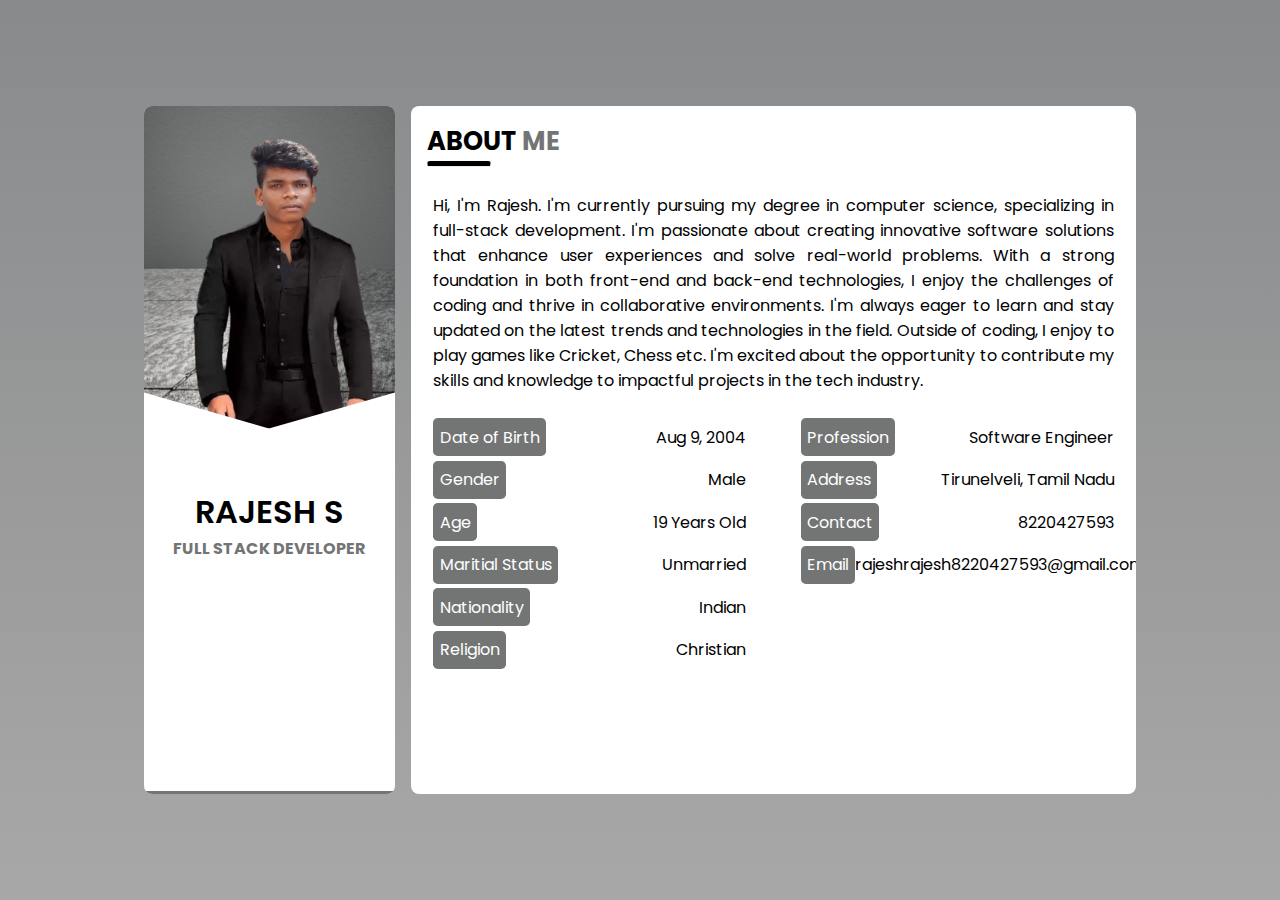
<file: index.html>
<!DOCTYPE html>
<html lang="en">

<head>
    <meta charset="UTF-8">
    <meta http-equiv="X-UA-Compatible" content="IE=edge">
    <meta name="viewport" content="width=device-width, initial-scale=1.0">

    <!-- CSS file -->
    <link rel="stylesheet" href="css/style.css">

    <!-- Favicon -->
    <link rel="shortcut icon" href="img/pro1.png" type="image/x-icon">

    <!-- Fontawesome CDN -->
    <link rel="stylesheet" href="https://cdnjs.cloudflare.com/ajax/libs/font-awesome/6.0.0-beta3/css/all.min.css"
        integrity="sha512-Fo3rlrZj/k7ujTnHg4CGR2D7kSs0v4LLanw2qksYuRlEzO+tcaEPQogQ0KaoGN26/zrn20ImR1DfuLWnOo7aBA=="
        crossorigin="anonymous" referrerpolicy="no-referrer" />

    <title>RAJESH S</title>
</head>

<body>
    <!-- Website Layout -->
    <ul class="website_container">

        <!-- Global Menu -->
        <div id="global_menu_button_container">
            <p class="site_title">RAJESH S</p>
            <i class="fa fa-bars" id="global_menu_button"></i>
        </div>

        <ul id="global_menu_items">
            <div>
                <i class="fa fa-close" id="global_menu_close_button"></i>
                <li><a href="/"><i class="fa fa-home"></i> About</a></li>
                <li><a href="resume.html"><i class="fas fa-file-alt"></i> Resume</a></li>
                <li><a href="contact.html"><i class="fas fa-phone-square"></i> Contact</a></li>
            </div>
        </ul>

        <!--x Global Menu x-->



        <!-- sidebar -->
        <div class="sidebar_container">
            <!-- Sidebar Image -->
            <div class="image">
                <img src="img/pro1.png" alt="pro1">
                <div class="right_image_box"></div>
                <div class="left_image_box"></div>
            </div>

            <!-- sidebar Content -->
            <div class="sidebar_content">
                <!-- Long name can be applied so easily -->
                <h1>RAJESH S</h1>
                <p>FULL STACK DEVELOPER</p>
                <!-- Social Medias -->
                <div class="social_media">
                    <a href="https://www.facebook.com/rajesh.shanmukam.1?mibextid=ZbWKwL"><i class="fab fa-facebook"></i></a>
                    <a href="https://github.com/RAJESH-S-OFF"><i class="fab fa-github"></i></a>
                    <a href="https://www.instagram.com/mr_rajesh_off_?igsh=b2xtYnVvZDk1cmhx"><i class="fab fa-instagram"></i></a>
                </div>
            </div>

            <!-- Sidebar Buttom Menu -->
            <div class="sidebar_buttom_menu" id="sidebar_buttom_menu">
                <i class="fa fa-bars" id="sidebar_menu_icon"></i>
            </div>

            <!-- Sidebar Navigation -->
            <ul class="sidebar_navigation" id="sidebar_navigation">
                <li><a href="/" class="active">About</a></li>
                <li><a href="resume.html">Resume</a></li>
                <li><a href="contact.html">Contact</a></li>

            </ul>

        </div>
        <!-- content -->
        <div class="content_container">
            <!-- About Page -->
            <div class="about_page">
                <h2 class="title">About <span>Me</span></h2>
                <hr class="line">
                <div class="about_content">
                    <p class="about_text">Hi, I'm Rajesh. I'm currently pursuing my degree in computer science,
                         specializing in full-stack development. I'm passionate about creating innovative software solutions that 
                         enhance user experiences and solve real-world problems. With a strong foundation in both front-end and back-end technologies,
                          I enjoy the challenges of coding and thrive in collaborative environments. I'm always eager to learn and stay updated on the 
                          latest trends and technologies in the field. Outside of coding, I enjoy to play games like Cricket, Chess etc. I'm excited about the 
                        opportunity to contribute my skills and knowledge to impactful projects in the tech industry.</p>
                </div>
                <div class="about_profile">
                    <ul class="left_profile">
                        <li><span class="profile_title">Date of Birth</span><span>Aug 9, 2004</span></li>
                        <li><span class="profile_title">Gender</span><span>Male</span></li>
                        <li><span class="profile_title">Age</span><span>19 Years Old</span></li>
                        <li><span class="profile_title">Maritial Status</span><span>Unmarried</span></li>
                        <li><span class="profile_title">Nationality</span><span>Indian</span></li>
                        <li><span class="profile_title">Religion</span><span>Christian</span></li>
                    </ul>

                    <ul class="right_profile">
                        <li><span class="profile_title">Profession</span><span>Software Engineer</span></li>
                        <li><span class="profile_title">Address</span><span>Tirunelveli, Tamil Nadu</span></li>
                        <li><span class="profile_title">Contact</span><span>8220427593</span></li>
                        <li><span class="profile_title">Email</span><span>rajeshrajesh8220427593@gmail.com</span></li>
                    </ul>
                </div>

            </div>
        </div>


        <script src="js/script.js"></script>
</body>

</html>
</file>
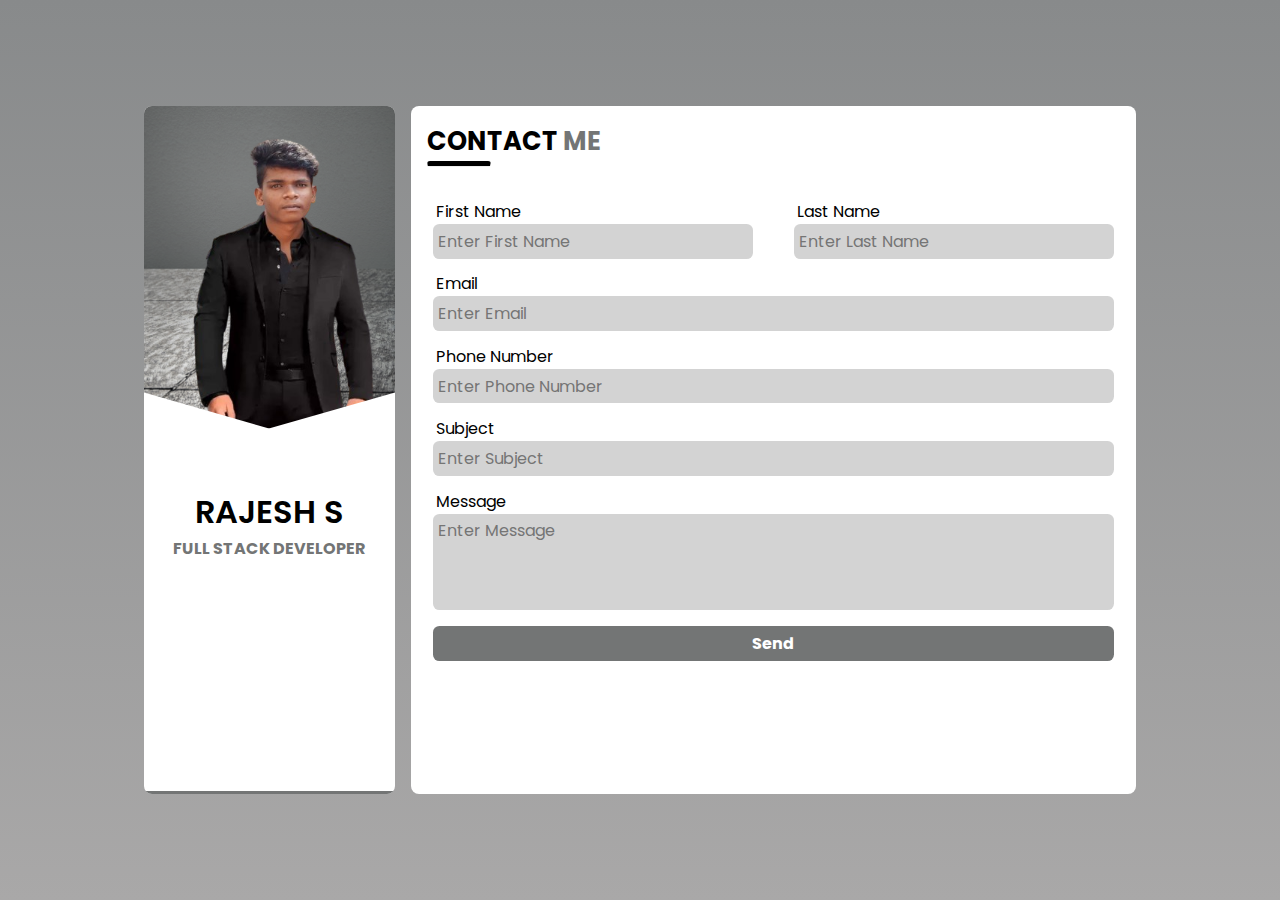
<file: contact.html>
<!DOCTYPE html>
<html lang="en">
  <head>
    <meta charset="UTF-8" />
    <meta http-equiv="X-UA-Compatible" content="IE=edge" />
    <meta name="viewport" content="width=device-width, initial-scale=1.0" />

    <!-- CSS file -->
    <link rel="stylesheet" href="css/style.css" />

    <!-- Favicon -->
    <link rel="shortcut icon" href="img/pro1.png" type="image/x-icon" />

    <!-- Fontawesome CDN -->
    <link
      rel="stylesheet"
      href="https://cdnjs.cloudflare.com/ajax/libs/font-awesome/6.0.0-beta3/css/all.min.css"
      integrity="sha512-Fo3rlrZj/k7ujTnHg4CGR2D7kSs0v4LLanw2qksYuRlEzO+tcaEPQogQ0KaoGN26/zrn20ImR1DfuLWnOo7aBA=="
      crossorigin="anonymous"
      referrerpolicy="no-referrer"
    />

    <title>RAJESH S</title>
  </head>

  <body>
    <!-- Website Layout -->
    <div class="website_container">
      <!-- Global Menu -->
      <div id="global_menu_button_container">
        <p class="site_title">RAJESH S</p>
        <i class="fa fa-bars" id="global_menu_button"></i>
      </div>

      <ul id="global_menu_items">
        <div>
          <i class="fa fa-close" id="global_menu_close_button"></i>
          <li>
            <a href="/"><i class="fa fa-home"></i> About</a>
          </li>
          <li>
            <a href="resume.html"><i class="fas fa-file-alt"></i> Resume</a>
          </li>
          <li>
            <a href="contact.html"
              ><i class="fas fa-phone-square"></i> Contact</a
            >
          </li>
        </div>
      </ul>

      <!--x Global Menu x-->

      <!-- sidebar -->
      <div class="sidebar_container">
        <!-- Sidebar Image -->
        <div class="image">
          <img src="img/pro1.png" alt="pro1" />
          <div class="right_image_box"></div>
          <div class="left_image_box"></div>
        </div>

        <!-- sidebar Content -->
        <div class="sidebar_content">
          <!-- Long name can be applied so easily -->
          <h1>RAJESH S</h1>
          <p>FULL STACK DEVELOPER</p>
          <!-- Social Medias -->
          <div class="social_media">
            <a
              href="https://www.facebook.com/rajesh.shanmukam.1?mibextid=ZbWKwL"
              ><i class="fab fa-facebook"></i
            ></a>
            <a href="https://github.com/RAJESH-S-OFF"
              ><i class="fab fa-github"></i
            ></a>
            <a
              href="https://www.instagram.com/mr_rajesh_off_?igsh=b2xtYnVvZDk1cmhx"
              ><i class="fab fa-instagram"></i
            ></a>
          </div>
        </div>

        <!-- Sidebar Buttom Menu -->
        <div class="sidebar_buttom_menu" id="sidebar_buttom_menu">
          <i class="fa fa-bars" id="sidebar_menu_icon"></i>
        </div>

        <!-- Sidebar Navigation -->
        <ul class="sidebar_navigation" id="sidebar_navigation">
          <li><a href="/">About</a></li>
          <li><a href="resume.html">Resume</a></li>
          <li><a href="contact.html" class="active">Contact</a></li>
        </ul>
      </div>
      <!-- content -->
      <div class="content_container">
        <!-- Contact Page -->
        <div class="contact_page">
          <h2 class="title">Contact <span>Me</span></h2>
          <hr class="line" />
          <div class="contact_container">
            <form action="post">
              <div class="form_name_row">
                <div class="left_form_row">
                  <label>First Name</label>
                  <input type="text" required placeholder="Enter First Name" />
                </div>
                <div class="right_form_row">
                  <label>Last Name</label>
                  <input type="text" required placeholder="Enter Last Name" />
                </div>
              </div>
              <label>Email</label>
              <input
                type="email"
                name=""
                id=""
                required
                placeholder="Enter Email"
              />
              <label>Phone Number</label>
              <input
                type="text"
                name=""
                id=""
                required
                placeholder="Enter Phone Number"
              />
              <label>Subject</label>
              <input
                type="text"
                name=""
                id=""
                required
                placeholder="Enter Subject"
              />
              <label>Message</label>
              <textarea
                name=""
                id=""
                cols="30"
                rows="10"
                required
                placeholder="Enter Message"
              ></textarea>
              <input type="submit" value="Send" id="send_button" />
            </form>
          </div>
        </div>
      </div>
    </div>

    <script src="js/script.js"></script>
  </body>
</html>
</file>
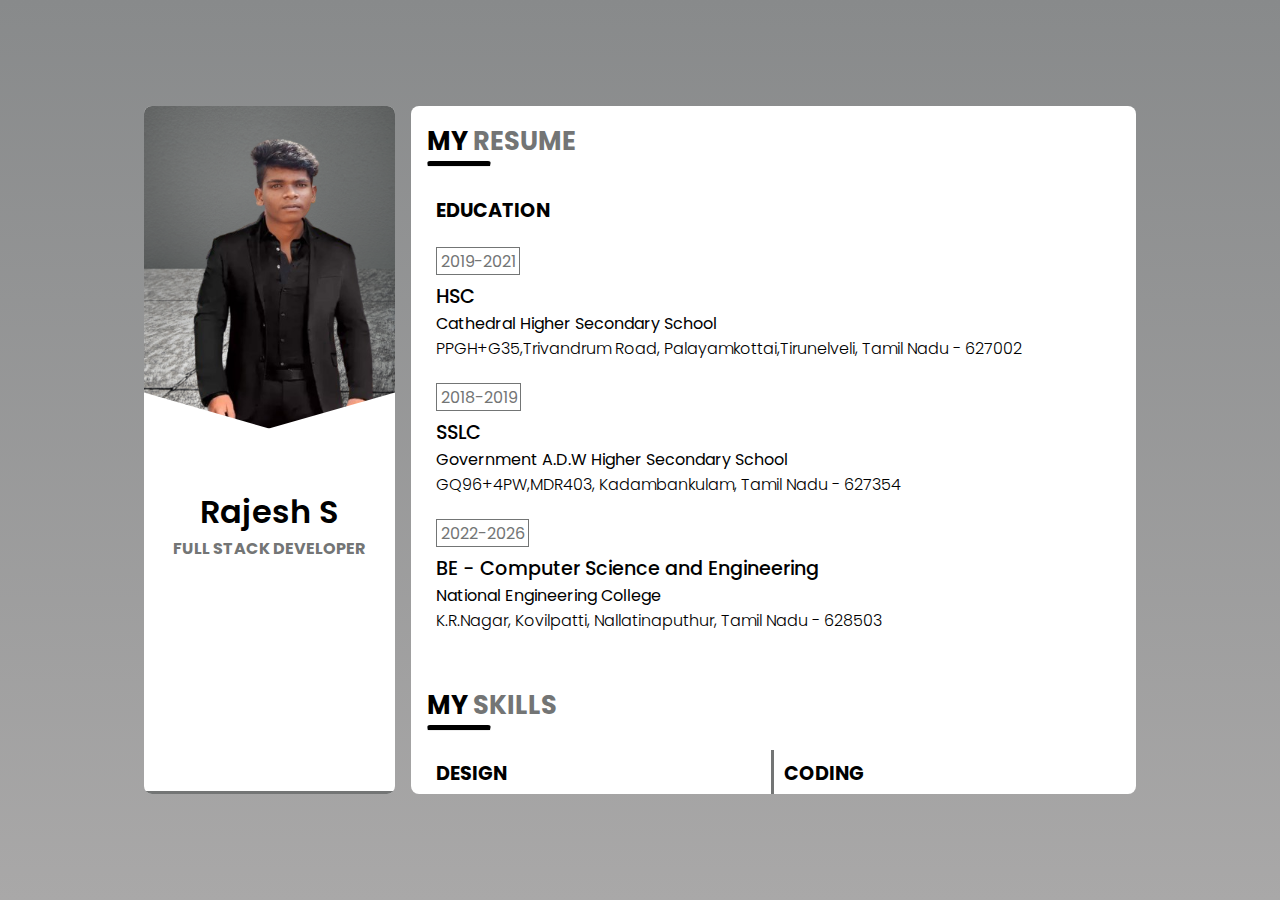
<file: resume.html>
<!DOCTYPE html>
<html lang="en">
  <head>
    <meta charset="UTF-8" />
    <meta http-equiv="X-UA-Compatible" content="IE=edge" />
    <meta name="viewport" content="width=device-width, initial-scale=1.0" />

    <!-- CSS file -->
    <link rel="stylesheet" href="css/style.css" />

    <!-- Favicon -->
    <link rel="shortcut icon" href="img/pro1.png" type="image/x-icon" />

    <!-- Fontawesome CDN -->
    <link
      rel="stylesheet"
      href="https://cdnjs.cloudflare.com/ajax/libs/font-awesome/6.0.0-beta3/css/all.min.css"
      integrity="sha512-Fo3rlrZj/k7ujTnHg4CGR2D7kSs0v4LLanw2qksYuRlEzO+tcaEPQogQ0KaoGN26/zrn20ImR1DfuLWnOo7aBA=="
      crossorigin="anonymous"
      referrerpolicy="no-referrer"
    />

    <title>RAJEHS PORT POLIO</title>
  </head>

  <body>
    <!-- Website Layout -->
    <div class="website_container">
      <!-- Global Menu -->
      <div id="global_menu_button_container">
        <p class="site_title">RAJESH S</p>
        <i class="fa fa-bars" id="global_menu_button"></i>
      </div>

      <ul id="global_menu_items">
        <div>
          <i class="fa fa-close" id="global_menu_close_button"></i>
          <li>
            <a href="/"><i class="fa fa-home"></i> About</a>
          </li>
          <li>
            <a href="resume.html"><i class="fas fa-file-alt"></i> Resume</a>
          </li>
          <li>
            <a href="contact.html"
              ><i class="fas fa-phone-square"></i> Contact</a
            >
          </li>
        </div>
      </ul>

      <!--x Global Menu x-->

      <!-- sidebar -->
      <div class="sidebar_container">
        <!-- Sidebar Image -->
        <div class="image">
          <img src="img/pro1.png" alt="pro1" />
          <div class="right_image_box"></div>
          <div class="left_image_box"></div>
        </div>

        <!-- sidebar Content -->
        <div class="sidebar_content">
          <!-- Long name can be applied so easily -->
          <h1>Rajesh S</h1>
          <p>Full Stack Developer</p>
          <!-- Social Medias -->
          <div class="social_media">
            <a
              href="https://www.facebook.com/rajesh.shanmukam.1?mibextid=ZbWKwL"
              ><i class="fab fa-facebook"></i
            ></a>
            <a href="https://github.com/RAJESH-S-OFF"
              ><i class="fab fa-github"></i
            ></a>
            <a
              href="https://www.instagram.com/mr_rajesh_off_?igsh=b2xtYnVvZDk1cmhx"
              ><i class="fab fa-instagram"></i
            ></a>
          </div>
        </div>

        <!-- Sidebar Buttom Menu -->
        <div class="sidebar_buttom_menu" id="sidebar_buttom_menu">
          <i class="fa fa-bars" id="sidebar_menu_icon"></i>
        </div>

        <!-- Sidebar Navigation -->
        <ul class="sidebar_navigation" id="sidebar_navigation">
          <li><a href="/">About</a></li>
          <li><a href="resume.html" class="active">Resume</a></li>
          <li><a href="blogs.html">Certificates</a></li>
          <li><a href="contact.html">Contact</a></li>
        </ul>
      </div>
      <!-- content -->
      <div class="content_container">
        <!-- Resume Page -->
        <div class="resume_page">
          <h2 class="title">My <span>Resume</span></h2>
          <hr class="line" />
          <div class="resume_container">
            <!-- Education Container -->
            <div class="right_resume">
              <h2 class="resume_title">
                <i class="fas fa-book-open"></i> Education
              </h2>
              <div class="resume_box">
                <span class="resume_date">2019-2021</span>
                <p class="resume_box_title">HSC</p>
                <p class="resume_conpany">Cathedral Higher Secondary School</p>
                <p class="resume_text">
                  PPGH+G35,Trivandrum Road, Palayamkottai,Tirunelveli, Tamil
                  Nadu - 627002
                </p>
              </div>

              <div class="resume_box">
                <span class="resume_date">2018-2019</span>
                <p class="resume_box_title">SSLC</p>
                <p class="resume_conpany">
                  Government A.D.W Higher Secondary School
                </p>
                <p class="resume_text">
                  GQ96+4PW,MDR403, Kadambankulam, Tamil Nadu - 627354
                </p>
              </div>

              <div class="resume_box">
                <span class="resume_date">2022-2026</span>
                <p class="resume_box_title">
                  BE - Computer Science and Engineering
                </p>
                <p class="resume_conpany">National Engineering College</p>
                <p class="resume_text">
                  K.R.Nagar, Kovilpatti, Nallatinaputhur, Tamil Nadu - 628503
                </p>
              </div>
            </div>
          </div>

          <h2 class="title">My <span>Skills</span></h2>
          <hr class="line" />
          <!-- Skill Container -->
          <div class="resume_container">
            <div class="left_resume">
              <h2 class="resume_title">
                <i class="fas fa-pencil-ruler"></i> Design
              </h2>
              <div class="skill_box">
                <h2 class="skill_title">HTML</h2>
                <div class="skill_line_container">
                  <div class="skill_line" style="width: 80%"></div>
                </div>
              </div>

              <div class="skill_box">
                <h2 class="skill_title">CSS</h2>
                <div class="skill_line_container">
                  <div class="skill_line" style="width: 70%"></div>
                </div>
              </div>

              <div class="skill_box">
                <h2 class="skill_title">Java Script</h2>
                <div class="skill_line_container">
                  <div class="skill_line" style="width: 60%"></div>
                </div>
              </div>
            </div>
            <div class="right_resume">
              <h2 class="resume_title"><i class="fas fa-code"></i> Coding</h2>
              <div class="skill_box">
                <h2 class="skill_title">C</h2>
                <div class="skill_line_container">
                  <div class="skill_line" style="width: 90%"></div>
                </div>
              </div>

              <div class="skill_box">
                <h2 class="skill_title">C++</h2>
                <div class="skill_line_container">
                  <div class="skill_line" style="width: 80%"></div>
                </div>
              </div>

              <div class="skill_box">
                <h2 class="skill_title">JAVA</h2>
                <div class="skill_line_container">
                  <div class="skill_line" style="width: 70%"></div>
                </div>
              </div>
            </div>
          </div>
        </div>
      </div>
    </div>

    <script src="js/script.js"></script>
  </body>
</html>
</file>
<file: css/style.css>
/* Google Font */
@import url("https://fonts.googleapis.com/css2?family=Poppins:ital,wght@0,100;0,200;0,300;0,400;0,500;0,600;0,700;0,800;0,900;1,100;1,200;1,300;1,400;1,500;1,600;1,700;1,800;1,900&display=swap");

/* CSS Reset */
* {
  padding: 0;
  margin: 0;
  box-sizing: border-box;
  scroll-behavior: smooth;
  font-family: "Poppins", sans-serif;
}

/* CSS Variables */
:root {
  --brand-color: #737575;
  --linear-back: Linear-gradient(
    180deg,
    rgb(136, 138, 139) 0%,
    rgb(169, 168, 168) 100%
  );
}

a {
  text-decoration: none;
  color: black;
}

li {
  list-style: none;
}

/* CSS in Body */
body {
  height: 100vh;
  width: 100vw;
  background: var(--linear-back);
  display: flex;
  align-items: center;
  justify-content: center;
}

.website_container {
  width: 80%;
  height: 80%;
  display: flex;
  padding: 1rem;
  position: relative;
}

/* Sidebar */
.website_container .sidebar_container {
  width: 35%;
  height: 100%;
  background-color: white;
  margin-right: 1rem;
  border-radius: 0.5rem;
  overflow: hidden;
  position: relative;
}

.sidebar_container .image {
  height: 50%;
  width: 100%;
  position: relative;
}

.sidebar_container .image img {
  width: 100%;
  height: 100%;
  object-fit: cover;
  object-position: top;
}

.sidebar_container .image .right_image_box {
  width: 70%;
  height: 100px;
  background-color: white;
  position: absolute;
  bottom: -3.5rem;
  left: -3rem;
  transform: rotate(16deg);
}

.sidebar_container .image .left_image_box {
  width: 70%;
  height: 100px;
  background-color: white;
  position: absolute;
  bottom: -3.5rem;
  right: -3rem;
  transform: rotate(-16deg);
}

.sidebar_container .sidebar_content {
  position: absolute;
  width: 100%;
  margin-top: 2rem;
  text-align: center;
  padding: 0.4rem;
}

.sidebar_container .sidebar_content h1 {
  color: black;
  font-size: 2rem;
  font-weight: 600;
}

.sidebar_container .sidebar_content p {
  color: var(--brand-color);
  font-size: 1rem;
  text-transform: uppercase;
  font-weight: 700;
}

.sidebar_container .sidebar_content .social_media {
  margin-top: 1rem;
}

.sidebar_container .sidebar_content .social_media a {
  font-size: 1.8rem;
  margin: 0.4rem;
  color: black;
}

.sidebar_container .sidebar_content .social_media a:hover {
  color: var(--brand-color);
  transition: 0.3s;
}

.sidebar_container .sidebar_buttom_menu {
  position: absolute;
  border-top: 0.2rem solid var(--brand-color);
  width: 100%;
  font-size: 1.6rem;
  left: 0;
  bottom: 0;
  text-align: center;
  cursor: pointer;
  z-index: 3;
}

.sidebar_container .sidebar_buttom_menu:hover {
  color: var(--brand-color);
  transition: 0.3s;
}

/* Sidebar Navigation */
.sidebar_container .sidebar_navigation {
  position: absolute;
  top: 0;
  left: -100%;
  width: 100%;
  height: 100%;
  background-color: white;
  display: flex;
  flex-direction: column;
  align-items: center;
  justify-content: center;
  font-size: 2rem;
  z-index: 2;
  transition: left 0.3s;
}

.sidebar_container .sidebar_navigation li {
  margin: 0.3rem 0;
}

.sidebar_container .sidebar_navigation li a:hover,
.sidebar_container .sidebar_navigation .active {
  color: var(--brand-color);
  transition: 0.3s;
  font-weight: bold;
}

/* Content */
.website_container .content_container {
  width: 100%;
  height: 100%;
  background-color: white;
  border-radius: 0.5rem;
  padding: 1rem;
  overflow-y: scroll;
}

.content_container::-webkit-scrollbar {
  width: 0.2rem;
}

.content_container::-webkit-scrollbar-thumb {
  width: 0.2rem;
  background-color: gray;
  border-radius: 0.2rem;
}

/* About Page */

.title {
  font-size: 1.6rem;
  text-transform: uppercase;
}

.title span {
  color: var(--brand-color);
}

.line {
  width: 4rem;
  border-top: 0.35rem solid black;
  border-radius: 0.5rem;
}

.about_page .about_content {
  margin-top: 1.2rem;
  padding: 0.4rem;
  margin-bottom: 0.5rem;
}

.about_page .about_content p {
  font-size: 1rem;
  text-align: justify;
}

.about_profile {
  display: flex;
  justify-content: space-between;
  padding: 0.4rem;
}

.about_profile .left_profile {
  width: 46%;
}

.about_profile .left_profile li {
  display: flex;
  justify-content: space-between;
  align-items: center;
  margin: 0.3rem 0;
  font-size: 1rem;
}

.about_profile .right_profile {
  width: 46%;
}

.about_profile .right_profile li {
  display: flex;
  justify-content: space-between;
  margin: 0.3rem 0;
  align-items: center;
  font-size: 1rem;
}

li .profile_title {
  padding: 0.4rem;
  background-color: var(--brand-color);
  color: white;
  border-radius: 0.3rem;
}

/* Resume Page */
.resume_page .resume_container {
  margin: 1.2rem 0;
  display: flex;
}

.left_resume {
  width: 100%;
  padding: 0.6rem;
  border-right: 0.2rem solid var(--brand-color);
}

.right_resume {
  width: 100%;
  padding: 0.6rem;
}

.resume_title {
  font-size: 1.2rem;
  text-transform: uppercase;
  font-weight: 700;
  margin-bottom: 1rem;
}

.resume_title i {
  color: var(--brand-color);
}

.resume_box {
  margin: 1.5rem 0;
}

.resume_box .resume_date {
  font-size: 1rem;
  border: 0.1rem solid var(--brand-color);
  padding: 0.1rem 0.2rem;
  color: var(--brand-color);
}

.resume_box .resume_box_title {
  margin-top: 0.5rem;
  font-size: 1.2rem;
  font-weight: 500;
}

.resume_box .resume_company {
  font-size: 1rem;
}

.resume_box .resume_text {
  font-size: 1rem;
  font-weight: 300;
}

/* Skills Container */

.skill_box .skill_title {
  font-size: 1.2rem;
  font-weight: 500;
}

.skill_box {
  margin: 1rem 0;
}

.skill_box .skill_line_container {
  height: 0.8rem;
  width: 100%;
  background-color: lightgray;
  border-radius: 0.4rem;
  overflow: hidden;
}

.skill_box .skill_line {
  background-color: var(--brand-color);
  height: 0.8rem;
}

/* Blogs Page */
.blogs_page .blogs_container {
  margin: 0.4rem;
}

.blog_box {
  margin-top: 1.2rem;
  border: 0.1rem solid var(--brand-color);
  padding: 0.5rem;
  border-radius: 0.4rem;
}

.blog_box .blog_title {
  font-size: 1.6rem;
  text-transform: uppercase;
  font-weight: 600;
}

.blog_box .blog_text {
  margin: 0.4rem 0;
  font-size: 1rem;
  font-weight: 400;
  text-align: justify;
}

.blog_box .blog_image {
  width: 100%;
  height: auto;
}

/* Services Page */

.services_page .services_container {
  margin: 1.2rem 0.4rem 0.4rem 0.4rem;
  display: flex;
}

.services_page .services_container .services_box {
  width: 50%;
  margin: 0.6rem;
  border: 0.1rem solid var(--brand-color);
  border-radius: 0.4rem;
  padding: 0.6rem;
  text-align: center;
  cursor: pointer;
}

.services_page .services_container .services_box:hover {
  background-color: var(--brand-color);
  transition: 0.3s;
}

.services_page .services_container .services_box:hover i,
.services_page .services_container .services_box:hover .services_title {
  color: white;
  transition: 0.3s;
}

.services_box i {
  color: var(--brand-color);
  font-size: 1.5rem;
  margin: 0.3rem 0;
}

.services_box .services_title {
  font-size: 1.2rem;
  text-transform: uppercase;
  color: var(--brand-color);
  margin: 0.4rem 0;
}

.services_box .services_text {
  font-size: 1rem;
  font-weight: 400;
}

/* Contact Page */
.contact_page .contact_container {
  margin: 1.2rem 0.4rem;
}

.contact_container form .form_name_row {
  display: flex;
  justify-content: space-between;
}

.contact_container form .form_name_row .left_form_row {
  width: 47%;
}

.contact_container form .form_name_row .right_form_row {
  width: 47%;
}

.contact_container form label {
  display: block;
  font-size: 1rem;
  margin-top: 0.8rem;
  margin-left: 0.2rem;
}

.contact_container form input {
  width: 100%;
  font-size: 1rem;
  padding: 0.3rem;
  border: none;
  outline: none;
  background-color: lightgray;
  border-radius: 0.4rem;
}

.contact_container form input:focus {
  border: 0.2rem solid var(--brand-color);
  transition: 0.3s;
}

.contact_container form textarea {
  width: 100%;
  font-size: 1rem;
  padding: 0.3rem;
  border: none;
  outline: none;
  background-color: lightgray;
  border-radius: 0.4rem;
  height: 6rem;
  resize: none;
}

.contact_container form #send_button {
  background-color: var(--brand-color);
  margin-top: 0.6rem;
  color: white;
  font-weight: bold;
  cursor: pointer;
}

.contact_container form #send_button:hover {
  opacity: 0.8;
  transition: 0.3s;
}

/* Global Menu CSS */
#global_menu_button_container {
  position: absolute;
  left: -3rem;
  display: none;
  margin-top: 0.1rem;
}

#global_menu_button_container #global_menu_button {
  background-color: white;
  font-size: 2rem;
  padding: 0.8rem;
  border-radius: 0.4rem;
  cursor: pointer;
}

#global_menu_button_container #global_menu_button:hover {
  color: var(--brand-color);
  transition: 0.3s;
}

#global_menu_button_container p {
  color: var(--brand-color);
  font-size: 1.4rem;
  font-weight: bold;
  display: none;
}

#global_menu_items {
  position: fixed;
  left: -120%;
  /* left: 0; */
  top: 0;
  background-color: white;
  width: 40%;
  height: 100vh;
  z-index: 10;
  display: flex;
  justify-content: center;
  transition: left 0.3s;
}

#global_menu_items div {
  width: 80%;
  margin-top: 4rem;
}

#global_menu_items li {
  margin: 1rem 0;
}

#global_menu_items a {
  display: block;
  width: 100%;
  padding: 0.4rem 0.2rem;
  border-bottom: 0.1rem solid var(--brand-color);
  font-size: 1.4rem;
}

#global_menu_items a:hover {
  color: var(--brand-color);
  transition: 0.3s;
}

#global_menu_items #global_menu_close_button {
  position: absolute;
  right: -3.3rem;
  top: 0;
  font-size: 2.6rem;
  background-color: white;
  padding: 0.6rem 0.8rem;
  cursor: pointer;
}

#global_menu_items #global_menu_close_button:hover {
  color: var(--brand-color);
  transition: 0.3s;
}

/* Making Responsive */

@media screen and (max-width: 1200px) {
  .website_container {
    width: 92%;
    height: 92%;
  }
}

@media screen and (max-width: 1000px) {
  body {
    height: auto;
  }

  .website_container {
    flex-direction: column;
    width: 70%;
  }

  .website_container .sidebar_container {
    width: 100%;
    height: 80vh;
    margin-bottom: 1rem;
  }

  .about_profile {
    flex-direction: column;
  }

  .about_profile .left_profile {
    width: 100%;
  }

  .about_profile .right_profile {
    width: 100%;
  }

  #global_menu_button_container {
    display: block;
  }
}

@media screen and (max-width: 800px) {
  .website_container {
    margin-top: 10vh;
  }

  .resume_page .resume_container {
    flex-direction: column;
  }

  .left_resume {
    border-right: none;
    border-bottom: 0.2rem solid var(--brand-color);
  }

  .services_page .services_container {
    flex-direction: column;
    margin: 0;
  }

  .services_page .services_container .services_box {
    width: 100%;
    margin: 0.6rem 0;
  }

  .contact_container form .form_name_row {
    flex-direction: column;
  }

  .contact_container form .form_name_row .left_form_row {
    width: 100%;
  }

  .contact_container form .form_name_row .right_form_row {
    width: 100%;
  }

  #global_menu_button_container {
    position: fixed;
    top: -0.1rem;
    left: 0;
    z-index: 5;
    width: 100%;
    background-color: white;
    height: 10vh;
    display: flex;
    justify-content: space-between;
    align-items: center;
    padding: 0 1rem;
  }

  #global_menu_button_container #global_menu_button {
    color: black;
    background-color: transparent;
    padding: 0.2rem;
    font-size: 1.6rem;
  }

  #global_menu_button_container p {
    display: block;
  }

  #global_menu_items {
    width: 100%;
  }

  #global_menu_items #global_menu_close_button {
    left: 0;
    text-align: center;
    background-color: lightgray;
  }
}

@media screen and (max-width: 680px) {
  .website_container {
    height: 100%;
    width: 100%;
  }
}
</file>
